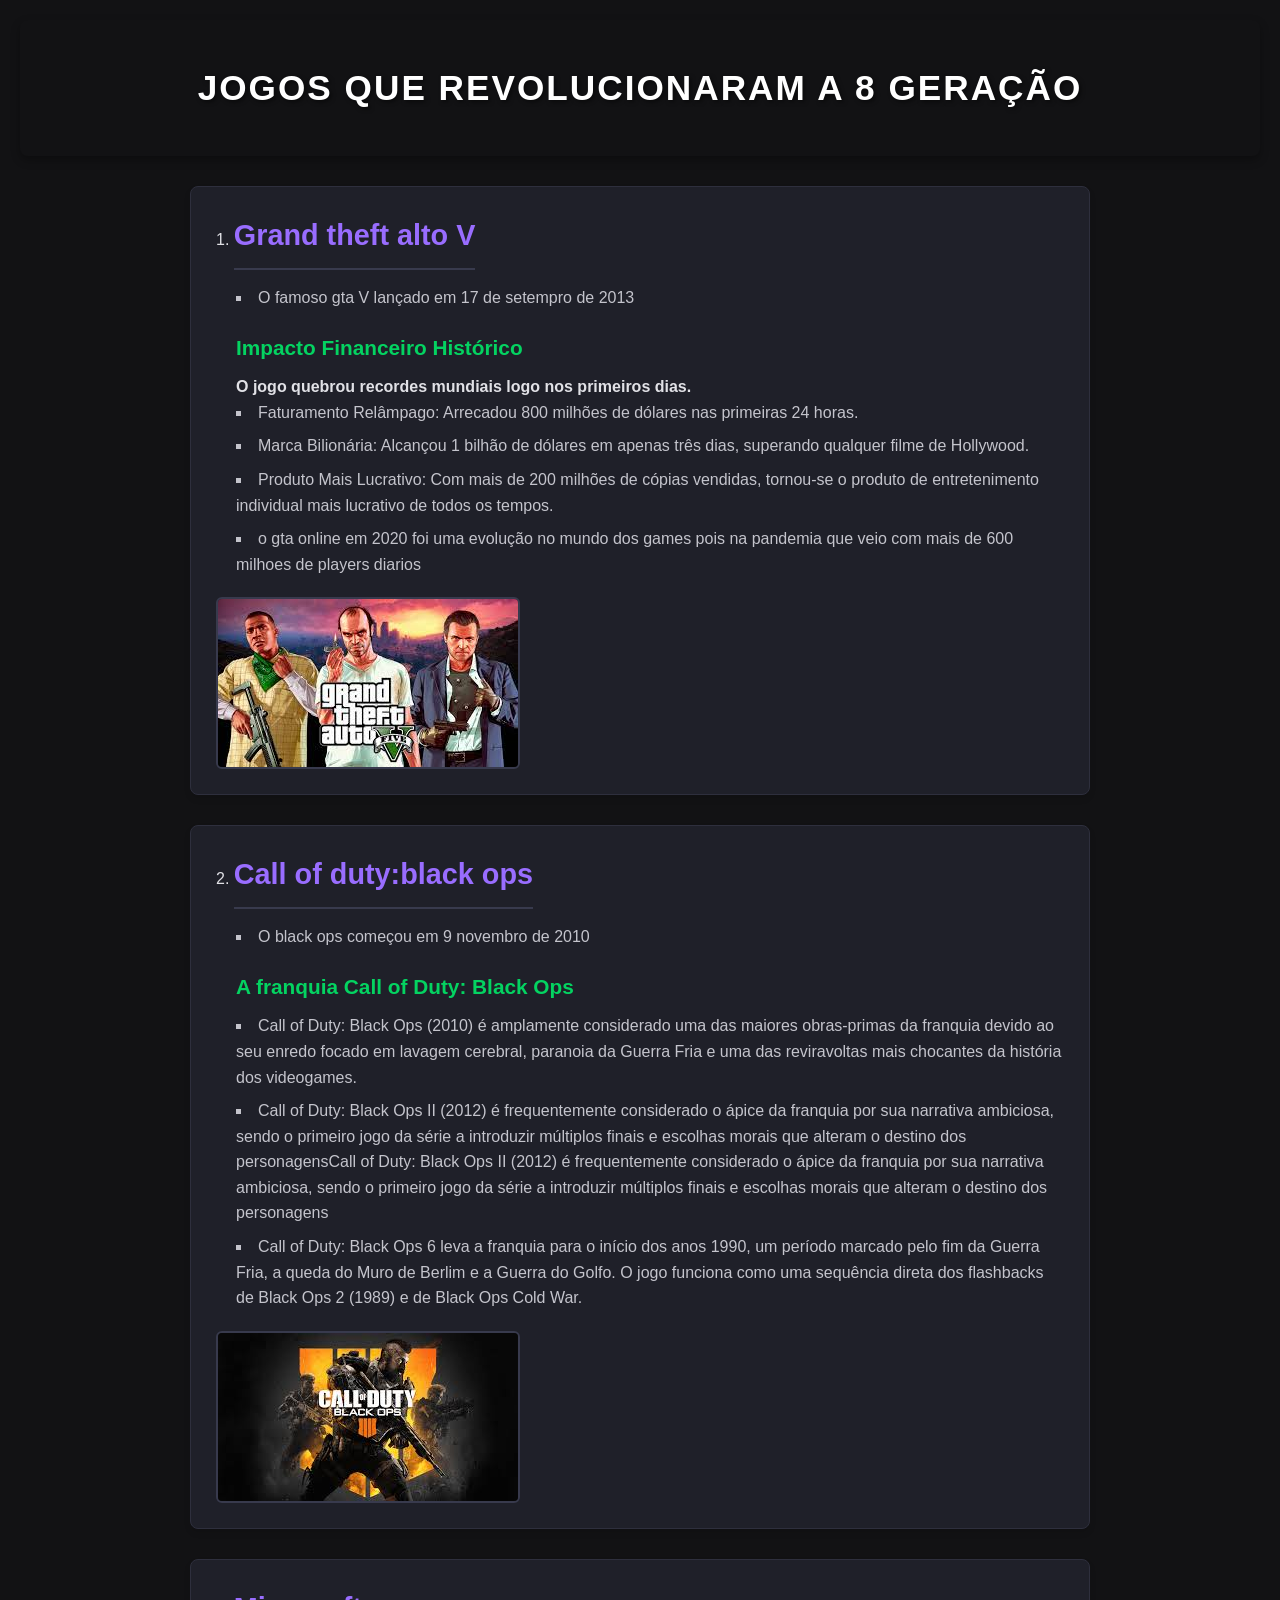
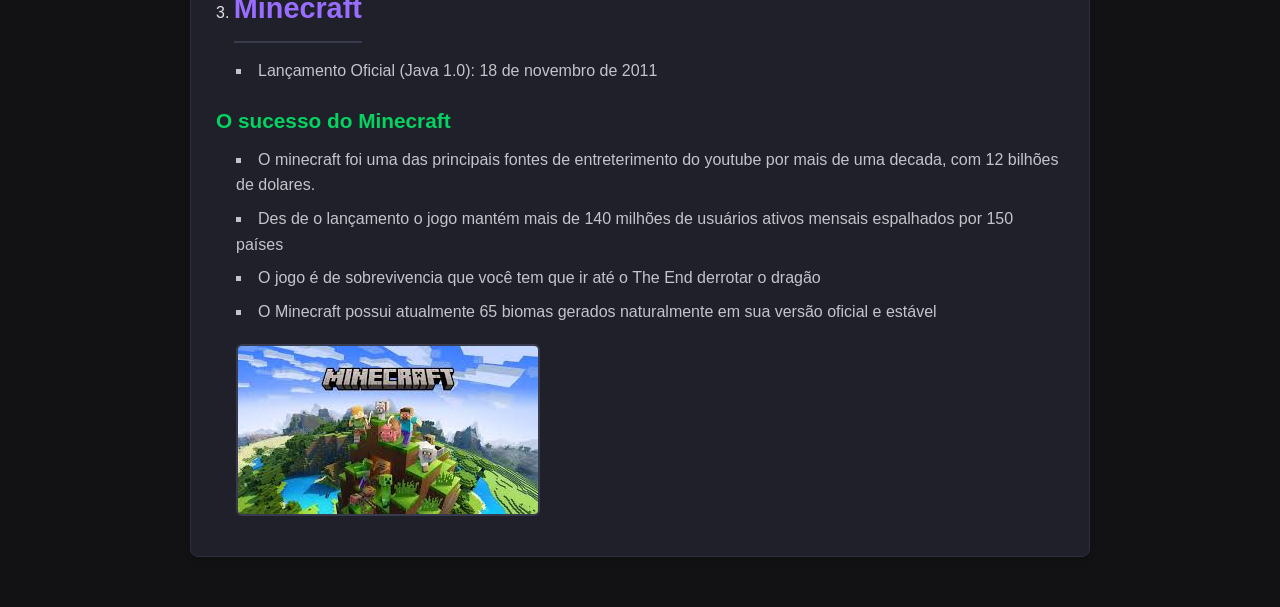
<file: index.html>
<!DOCTYPE html>
<html lang="pt-br">
<head>
    <meta charset="UTF-8">
    <meta name="viewport" content="width=, initial-scale=1.0">
    <title>JOGOS DE 8 GERAÇÃO</title>
    <link rel="stylesheet" href="STYLE/STYLE.CSS">
<body>
    <header>
         <h1>JOGOS QUE REVOLUCIONARAM A 8 GERAÇÃO </h1>
    </header>
   <main>

 
    <ol>
    <li>
        <h2>Grand theft alto V</h2>
        
        <ul>
          <li>
            O famoso gta V lançado em 17 de setempro de 2013
            <h3>Impacto Financeiro Histórico</h3>
          </li>
          
          <h4>O jogo quebrou recordes mundiais logo nos primeiros dias.</h4>
          <li>Faturamento Relâmpago: Arrecadou 800 milhões de dólares nas primeiras 24 horas.
            <li>Marca Bilionária: Alcançou 1 bilhão de dólares em apenas três dias, superando qualquer filme de Hollywood.</li>
            <li>Produto Mais Lucrativo: Com mais de 200 milhões de cópias vendidas, tornou-se o produto de entretenimento individual mais lucrativo de todos os tempos.</li>
            <li>o gta online em 2020 foi uma evolução no mundo dos games pois na pandemia que veio com mais de 600 milhoes de players diarios</li>
        </ul>
   
        <img src="imgs/images.jpg" alt="">
    </li> 
    <li>
            <h2>Call of duty:black ops</h2>
            <ul>
                <li>O black ops começou em 9 novembro de 2010</li>
                <h3>A franquia Call of Duty: Black Ops</h3>
                <li>Call of Duty: Black Ops (2010) é amplamente considerado uma das maiores obras-primas da franquia devido ao seu enredo focado em lavagem cerebral, paranoia da Guerra Fria e uma das reviravoltas mais chocantes da história dos videogames.</li>
                <li>Call of Duty: Black Ops II (2012) é frequentemente considerado o ápice da franquia por sua narrativa ambiciosa, sendo o primeiro jogo da série a introduzir múltiplos finais e escolhas morais que alteram o destino dos personagensCall of Duty: Black Ops II (2012) é frequentemente considerado o ápice da franquia por sua narrativa ambiciosa, sendo o primeiro jogo da série a introduzir múltiplos finais e escolhas morais que alteram o destino dos personagens</li>
             
               <li>Call of Duty: Black Ops 6 leva a franquia para o início dos anos 1990, um período marcado pelo fim da Guerra Fria, a queda do Muro de Berlim e a Guerra do Golfo. O jogo funciona como uma sequência direta dos flashbacks de Black Ops 2 (1989) e de Black Ops Cold War.</li>
            </ul>
               <img src="imgs/download.jpg" alt="">
    </li>

    <li>
        <h2>Minecraft</h2>
   
    <ul>
        <li>Lançamento Oficial (Java 1.0): 18 de novembro de 2011</li>
    </ul>
    <h3>O sucesso do Minecraft</h3>
    <ul>
        <li>O minecraft foi uma das principais fontes de entreterimento do youtube por mais de uma decada, com 12 bilhões de dolares. </li>
        <li>Des de o lançamento o jogo mantém mais de 140 milhões de usuários ativos mensais espalhados por 150 países </li>
        <li>O jogo é de sobrevivencia que você tem que ir até o The End derrotar o dragão </li>
        <li>O Minecraft possui atualmente 65 biomas gerados naturalmente em sua versão oficial e estável</li>
        <img src="imgs/download (1).jpg" alt="">
    </li>

    </ul>
</file>
<file: STYLE/STYLE.CSS>
/* 1. CONFIGURAÇÕES GERAIS E RESETS */
* {
    margin: 0;
    padding: 0;
    box-sizing: border-box;
}

body {
    background-color: #121214;
    color: #e1e1e6;
    font-family: 'Segoe UI', Tahoma, Geneva, Verdana, sans-serif;
    line-height: 1.6;
    padding: 20px;
}

/* 2. CABEÇALHO */
header {
    background: linear-gradient(135px, #633bbc, #48239e);
    padding: 40px 20px;
    text-align: center;
    border-radius: 8px;
    margin-bottom: 30px;
    box-shadow: 0 4px 10px rgba(0, 0, 0, 0.3);
}

header h1 {
    font-size: 2.2rem;
    text-transform: uppercase;
    letter-spacing: 2px;
    color: #ffffff;
    text-shadow: 2px 2px 4px rgba(0, 0, 0, 0.5);
}

/* 3. CONTEÚDO PRINCIPAL (LISTA DE JOGOS) */
main {
    max-width: 900px;
    margin: 0 auto;
}

/* Formatação do ranking (1, 2, 3) */
ol {
    list-style-position: inside;
}

/* Bloco de cada jogo */
ol > li {
    background-color: #1f2029;
    border: 1px solid #2e2f3d;
    border-radius: 8px;
    padding: 25px;
    margin-bottom: 30px;
    box-shadow: 0 4px 6px rgba(0, 0, 0, 0.1);
}

/* Títulos dos Jogos */
h2 {
    color: #996dff;
    font-size: 1.8rem;
    margin-bottom: 15px;
    border-bottom: 2px solid #383a4d;
    padding-bottom: 10px;
    display: inline-block;
}

/* Subtítulos internos (Impacto financeiro, Franquia, etc) */
h3 {
    color: #04d361;
    font-size: 1.3rem;
    margin: 20px 0 10px 0;
}

p {
    color: #a8a8b3;
    font-style: italic;
    margin-bottom: 15px;
}

/* Listas de informações do jogo */
ul {
    list-style-type: square;
    margin-left: 20px;
    margin-bottom: 15px;
}

ul li {
    margin-bottom: 8px;
    color: #c4c4cc;
}

/* Sub-listas (detalhes financeiros e de história) */
ul ul {
    list-style-type: circle;
    margin-top: 5px;
    margin-bottom: 0;
}

ul ul li {
    color: #a8a8b3;
}

/* 4. IMAGENS */
img {
    display: block;
    max-width: 100%;
    height: auto;
    border-radius: 6px;
    margin-top: 20px;
    border: 2px solid #383a4d;
    transition: transform 0.3s ease, border-color 0.3s ease;
}

/* Efeito visual ao passar o mouse na imagem */
img:hover {
    transform: scale(1.02);
    border-color: #996dff;
}

/* 5. RODAPÉ / CRÉDITOS */
section {
    background-color: #1a1b24;
    border-top: 4px solid #633bbc;
    padding: 20px;
    border-radius: 8px;
    text-align: center;
    margin-top: 40px;
}

section h3 {
    color: #ffffff;
    margin-top: 0;
    margin-bottom: 15px;
}

section ul {
    list-style-type: none;
    margin-left: 0;
    display: flex;
    justify-content: center;
    gap: 20px;
    flex-wrap: wrap;
}

section ul li {
    background-color: #292a37;
    padding: 8px 20px;
    border-radius: 20px;
    font-weight: bold;
    color: #996dff;
    border: 1px solid #383a4d;
}

/* 6. RESPONSIVIDADE (PARA CELULARES) */
@media (max-width: 600px) {
    body {
        padding: 10px;
    }
    
    header {
        padding: 25px 10px;
    }
    
    header h1 {
        font-size: 1.5rem;
    }

    ol > li {
        padding: 15px;
    }

    h2 {
        font-size: 1.4rem;
    }

    section ul {
        flex-direction: column;
        gap: 10px;
    }
}
</file>
